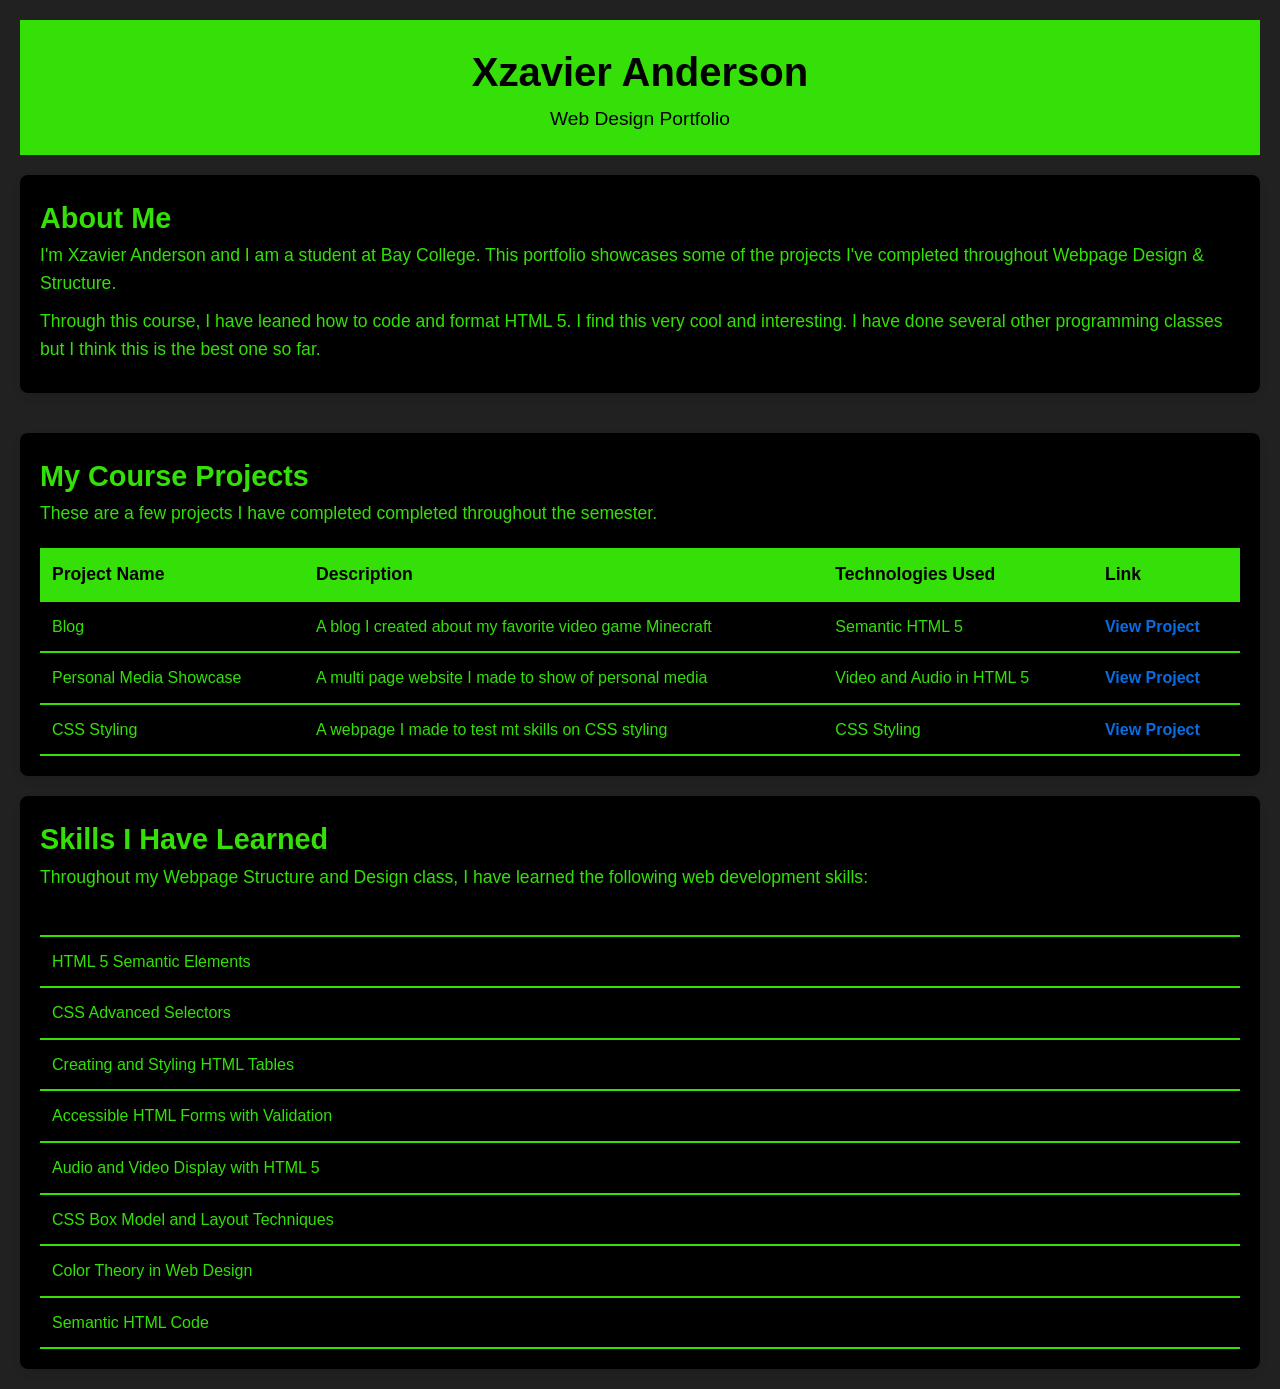
<file: index.html>
<!DOCTYPE html>
<html lang="en">
<head>
    <meta charset="UTF-8">
    <meta name="viewport" content="width=device-width, initial-scale=1.0">
    <title>Xzavier Anderson - Web Design Portfolio</title>
    <link rel="stylesheet" href="styles.css">
</head>
<body>
    <header>
        <h1>Xzavier Anderson</h1>
        <p>Web Design Portfolio</p>
    </header>

    <section id="about-me">
        <h2>About Me</h2>
        <p>I'm Xzavier Anderson and I am a student at Bay College. This portfolio showcases some of the projects I've completed throughout Webpage Design & Structure.</p>
        <p>Through this course, I have leaned how to code and format HTML 5. I find this very cool and interesting. I have done several other programming classes but I think this is the best one so far.</p>
    </section>

    <section id="projects">
        <h2>My Course Projects</h2>
        <p>These are a few projects I have completed completed throughout the semester.</p>
        <table>
            <thead>
                <tr>
                    <th>Project Name</th>
                    <th>Description</th>
                    <th>Technologies Used</th>
                    <th>Link</th>
                </tr>
            </thead>
            <tbody>
                <tr>
                    <td>Blog</td>
                    <td>A blog I created about my favorite video game Minecraft</td>
                    <td>Semantic HTML 5</td>
                    <td><a href="XAnderson-blog\index.html" target="_blank">View Project</a></td>
                </tr>
                <tr>
                    <td>Personal Media Showcase</td>
                    <td>A multi page website I made to show of personal media</td>
                    <td>Video and Audio in HTML 5</td>
                    <td><a href="Personal Media Showcase\index.html" target="_blank">View Project</a></td>
                </tr>
                <tr>
                    <td>CSS Styling</td>
                    <td>A webpage I made to test mt skills on CSS styling</td>
                    <td>CSS Styling</td>
                    <td><a href="CSS_Styling_XAnderson/tech-insights.htm" target="_blank">View Project</a></td>
                </tr>
            </tbody>
        </table>
    </section>
    <section id="skills">
        <h2>Skills I Have Learned</h2>
        <p>Throughout my Webpage Structure and Design class, I have learned the following web development skills:</p>
        <table>
            <tbody>
                <tr>
                    <td></td>
                </tr>
                <tr>
                    <td>HTML 5 Semantic Elements</td>
                </tr>
                <tr>
                    <td>CSS Advanced Selectors</td>
                </tr>
                <tr>
                    <td>Creating and Styling HTML Tables</td>
                </tr>
                <tr>
                    <td>Accessible HTML Forms with Validation</td>
                </tr>
                <tr>
                    <td>Audio and Video Display with HTML 5</td>
                </tr>
                <tr>
                    <td>CSS Box Model and Layout Techniques</td>
                </tr>
                <tr>
                    <td>Color Theory in Web Design</td>
                </tr>
                <tr>
                    <td>Semantic HTML Code</td>
                </tr>
            </tbody>
        </table>
    </section>
</body>
</html>
</file>
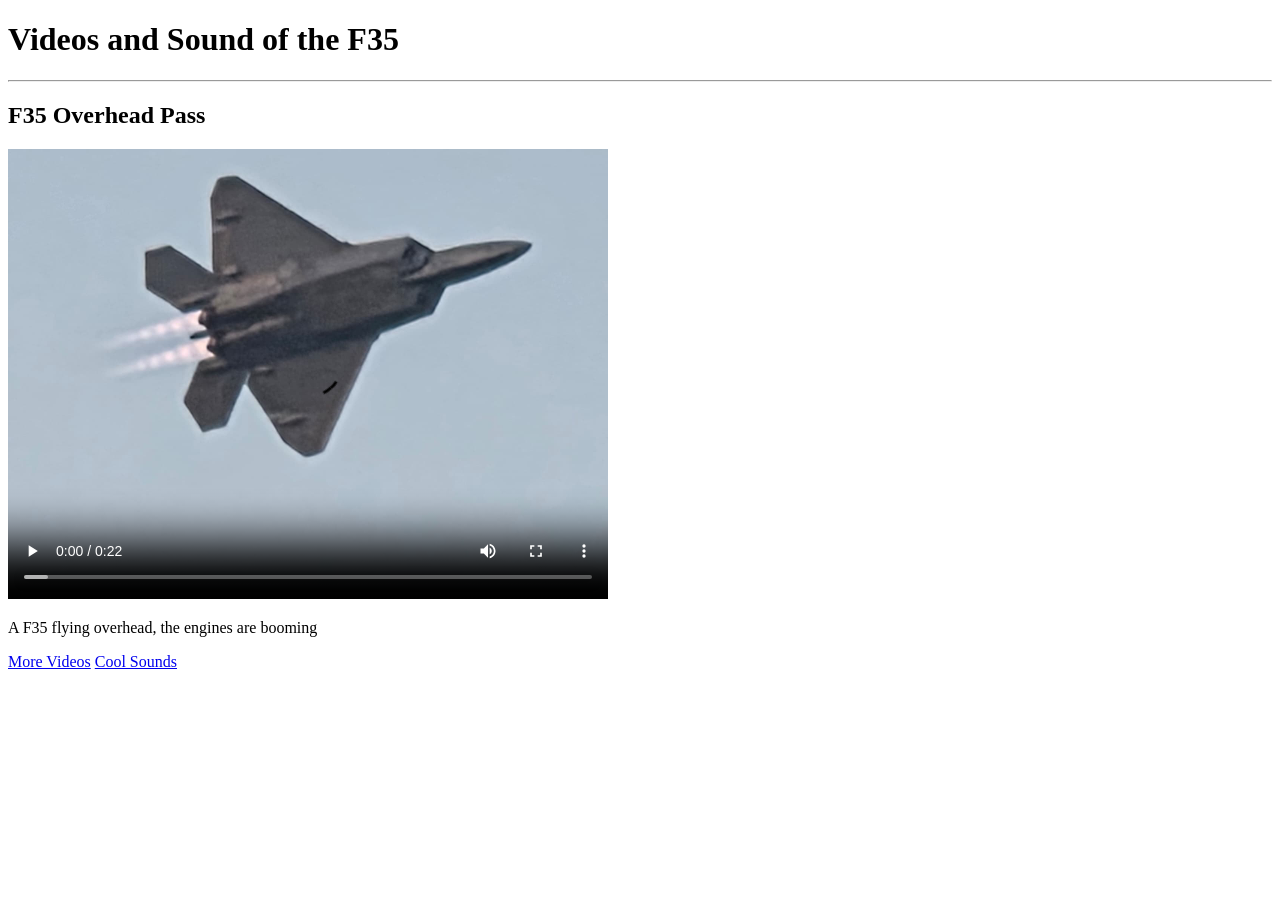
<file: Personal Media Showcase/index.html>
<!DOCTYPE html>
<html lang="en">
<head>
  <meta charset="UTF-8">
  <title>Media Gallery</title>
</head>
<body>
  <h1>Videos and Sound of the F35</h1>
  <hr>
  <h2>F35 Overhead Pass</h2>
  <video controls width="600" poster="Images\Poster.jpg">
    <source src="Videos\OverHeadPass.mp4" type="video/mp4">
    <source src="Videos\OverHeadPass.webm" type="video/webm">
    <p><a href="Videos\OverHeadPass.mp4">Download the video</a></p>
  </video>
  <p class="caption">A F35 flying overhead, the engines are booming</p>
  <p><a href="videos.html">More Videos</a> <a href="audio.html">Cool Sounds</a></p>
</body>
</html>
</file>
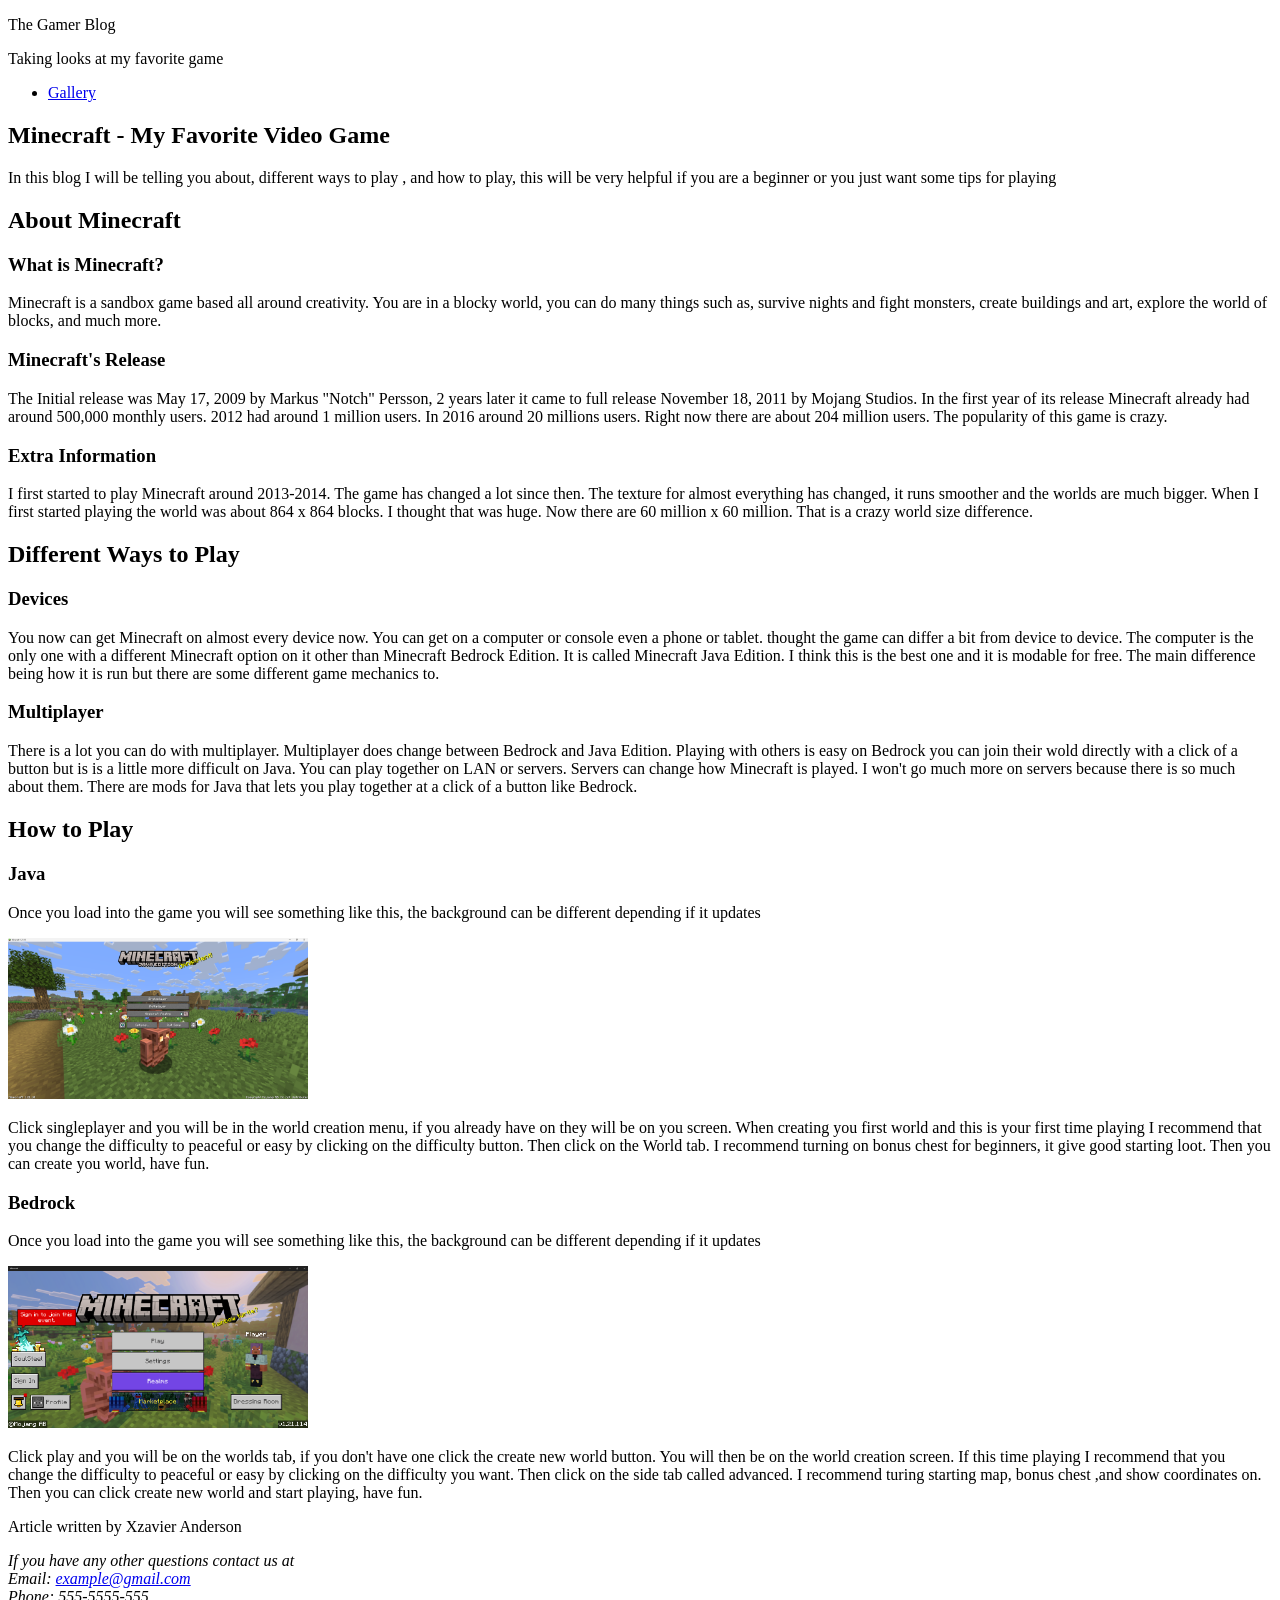
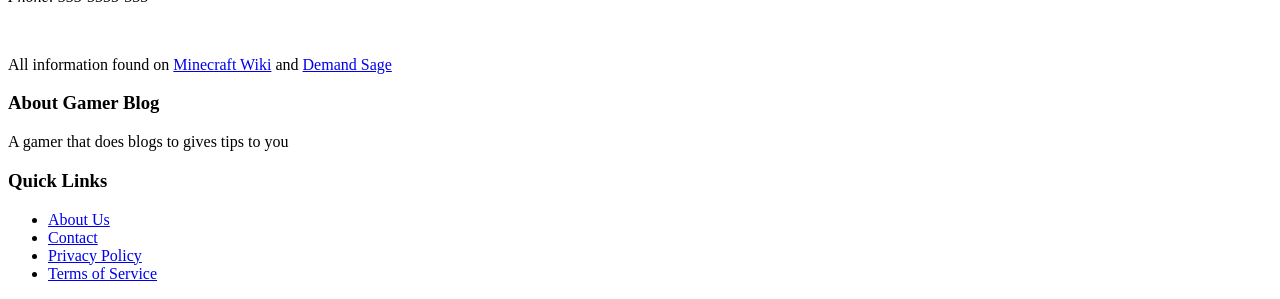
<file: XAnderson-blog/index.html>
<!DOCTYPE html>
<html lang="en">
  <head>
    <meta charset="UTF-8" />
    <meta name="viewport" content="width=device-width, initial-scale=1.0" />
    <title>The Gamer Blog</title>
  </head>
  <body>
    <!--Site Header-->
    <header>
      <p class="website-title">The Gamer Blog</p>
      <p>Taking looks at my favorite game</p>

      <nav aria-label="Main Navigation">
        <ul>
          <li><a href="XAnderson-blog-gallery.html">Gallery</a></li>
        </ul>
      </nav>
    </header>
    <!--Main Content-->
    <main>
      <section>
        <h1>Minecraft - My Favorite Video Game</h1>
        <p>In this blog I will be telling you about, different ways to play , and how to play, this will be very helpful if you are a beginner or you just want some tips for playing</p>
      </section>

      <article>
        <header>
          <h2>About Minecraft</h2>
        </header>
        <section>
          <h3>What is Minecraft?</h3>
          <p>Minecraft is a sandbox game based all around creativity. You are in a blocky world, you can do many things such as, survive nights and fight monsters, create buildings and art, explore the world of blocks, and much more.</p>
          <h3>Minecraft's Release</h3>
          <p>The Initial release was May 17, 2009 by Markus "Notch" Persson, 2 years later it came to full release November 18, 2011 by Mojang Studios. In the first year of its release Minecraft already had around 500,000 monthly users. 2012 had around 1 million users. In 2016 around 20 millions users. Right now there are about 204 million users. The popularity of this game is crazy.</p>
          <h3>Extra Information</h3>
          <p>I first started to play Minecraft around 2013-2014. The game has changed a lot since then. The texture for almost everything has changed, it runs smoother and the worlds are much bigger. When I first started playing the world was about 864 x 864 blocks. I thought that was huge. Now there are 60 million x 60 million. That is a crazy world size difference.</p>
        </section>

        <header>
          <h2>Different Ways to Play</h2>
        </header>
        <section>
          <h3>Devices</h3>
          <p>You now can get Minecraft on almost every device now. You can get on a computer or console even a phone or tablet. thought the game can differ a bit from device to device. The computer is the only one with a different Minecraft option on it other than Minecraft Bedrock Edition. It is called Minecraft Java Edition. I think this is the best one and it is modable for free. The main difference being how it is run but there are some different game mechanics to.</p>
          <h3>Multiplayer</h3>
          <p>There is a lot you can do with multiplayer. Multiplayer does change between Bedrock and Java Edition. Playing with others is easy on Bedrock you can join their wold directly with a click of a button but is is a little more difficult on Java. You can play together on LAN or servers. Servers can change how Minecraft is played. I won't go much more on servers because there is so much about them. There are mods for Java that lets you play together at a click of a button like Bedrock.</p>
        </section>

        <header>
          <h2>How to Play</h2>
        </header>
        <section>
          <h3>Java</h3>
          <p>Once you load into the game you will see something like this, the background can be different depending if it updates</p>
          <img src="Images/JavaHome.png" alt="Minecraft Java's Home Screen" width="300" />
          <p>Click singleplayer and you will be in the world creation menu, if you already have on they will be on you screen. When creating you first world and this is your first time playing I recommend that you change the difficulty to peaceful or easy by clicking on the difficulty button. Then click on the World tab. I recommend turning on bonus chest for beginners, it give good starting loot. Then you can create you world, have fun.</p>
          <h3>Bedrock</h3>
          <p>Once you load into the game you will see something like this, the background can be different depending if it updates</p>
          <img src="Images/BedrockHome.png" alt="Minecraft Bedrock's Home Screen" width="300" />
          <p>Click play and you will be on the worlds tab, if you don't have one click the create new world button. You will then be on the world creation screen. If this time playing I recommend that you change the difficulty to peaceful or easy by clicking on the difficulty you want. Then click on the side tab called advanced. I recommend turing starting map, bonus chest ,and show coordinates on. Then you can click create new world and start playing, have fun.</p>
        </section>
      </article>
      <footer>
        <p>Article written by Xzavier Anderson</p>
        <address>
        <p>If you have any other questions contact us at <br>
        Email: <a href="MAILTO:example@gamil.com">example@gmail.com</a><br>
        Phone: 555-5555-555</p><br>
      </address>
        <p>All information found on <a href="https://minecraft.fandom.com/wiki/Minecraft_Wiki">Minecraft Wiki</a> and <a href="https://www.demandsage.com/minecraft-statistics/">Demand Sage</a></p>
      </footer>
    </main>

    <!--Cite Footer-->
    <footer>
      <h3>About Gamer Blog</h3>
      <p>A gamer that does blogs to gives tips to you</p>
      <h3>Quick Links</h3>
      <nav>
        <ul>
          <li><a href="#">About Us</a></li>
          <li><a href="#">Contact</a></li>
          <li><a href="#">Privacy Policy</a></li>
          <li><a href="#">Terms of Service</a></li>
        </ul>
      </nav>
    </footer>
  </body>
</html>
</file>
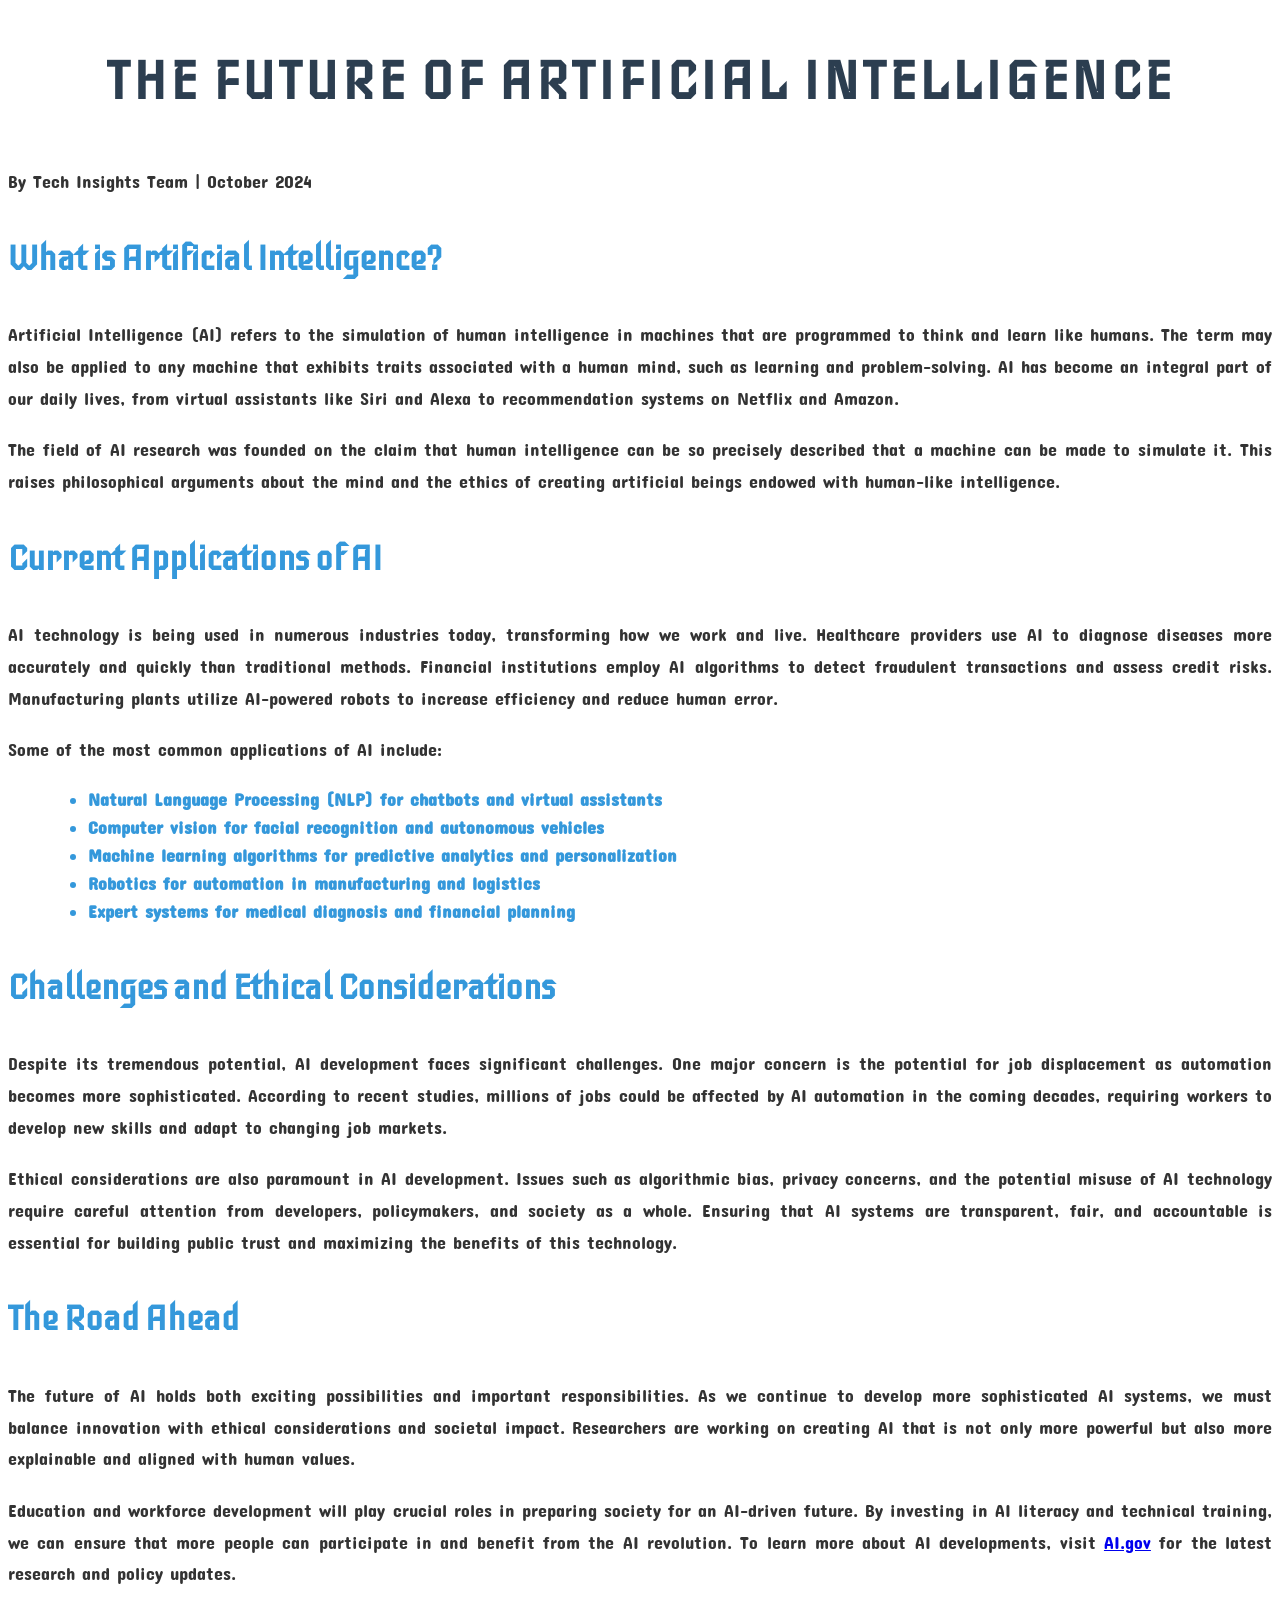
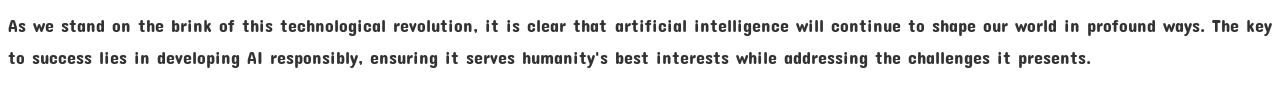
<file: CSS_Styling_XAnderson/tech-insights.htm>
<!DOCTYPE html>
<html lang="en">
<head>
  <link href="Styles.css" rel="stylesheet">
    <meta charset="UTF-8">
    <meta name="viewport" content="width=device-width, initial-scale=1.0">
    <title>Tech Insights - The Future of Artificial Intelligence</title>
</head>
<body>
    <header>
        <h1>The Future of Artificial Intelligence</h1>
        <p>By Tech Insights Team | October 2024</p>
    </header>

    <main>
        <h2>What is Artificial Intelligence?</h2>
        <p>Artificial Intelligence (AI) refers to the simulation of human intelligence in machines that are programmed to think and learn like humans. The term may also be applied to any machine that exhibits traits associated with a human mind, such as learning and problem-solving. AI has become an integral part of our daily lives, from virtual assistants like Siri and Alexa to recommendation systems on Netflix and Amazon.</p>

        <p>The field of AI research was founded on the claim that human intelligence can be so precisely described that a machine can be made to simulate it. This raises philosophical arguments about the mind and the ethics of creating artificial beings endowed with human-like intelligence.</p>

        <h2>Current Applications of AI</h2>
        <p>AI technology is being used in numerous industries today, transforming how we work and live. Healthcare providers use AI to diagnose diseases more accurately and quickly than traditional methods. Financial institutions employ AI algorithms to detect fraudulent transactions and assess credit risks. Manufacturing plants utilize AI-powered robots to increase efficiency and reduce human error.</p>

        <p>Some of the most common applications of AI include:</p>
        <ul>
            <li>Natural Language Processing (NLP) for chatbots and virtual assistants</li>
            <li>Computer vision for facial recognition and autonomous vehicles</li>
            <li>Machine learning algorithms for predictive analytics and personalization</li>
            <li>Robotics for automation in manufacturing and logistics</li>
            <li>Expert systems for medical diagnosis and financial planning</li>
        </ul>

        <h2>Challenges and Ethical Considerations</h2>
        <p>Despite its tremendous potential, AI development faces significant challenges. One major concern is the potential for job displacement as automation becomes more sophisticated. According to recent studies, millions of jobs could be affected by AI automation in the coming decades, requiring workers to develop new skills and adapt to changing job markets.</p>

        <p>Ethical considerations are also paramount in AI development. Issues such as algorithmic bias, privacy concerns, and the potential misuse of AI technology require careful attention from developers, policymakers, and society as a whole. Ensuring that AI systems are transparent, fair, and accountable is essential for building public trust and maximizing the benefits of this technology.</p>

        <h2>The Road Ahead</h2>
        <p>The future of AI holds both exciting possibilities and important responsibilities. As we continue to develop more sophisticated AI systems, we must balance innovation with ethical considerations and societal impact. Researchers are working on creating AI that is not only more powerful but also more explainable and aligned with human values.</p>

        <p>Education and workforce development will play crucial roles in preparing society for an AI-driven future. By investing in AI literacy and technical training, we can ensure that more people can participate in and benefit from the AI revolution. To learn more about AI developments, visit <a href="https://www.ai.gov">AI.gov</a> for the latest research and policy updates.</p>

        <p>As we stand on the brink of this technological revolution, it is clear that artificial intelligence will continue to shape our world in profound ways. The key to success lies in developing AI responsibly, ensuring it serves humanity's best interests while addressing the challenges it presents.</p>
    </main>
</body>
</html>
</file>
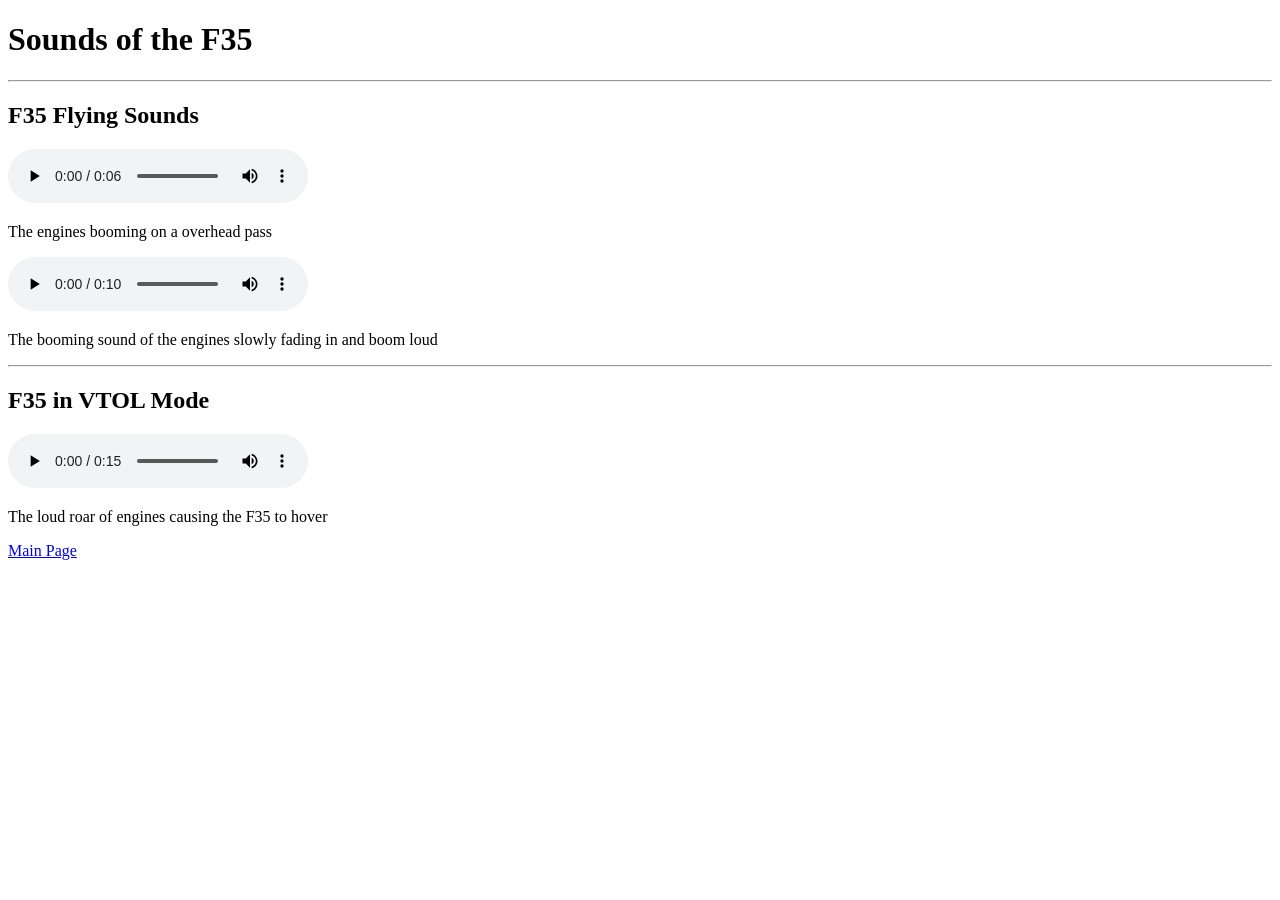
<file: Personal Media Showcase/audio.html>
<!DOCTYPE html>
<html lang="en">
<head>
  <meta charset="UTF-8">
  <title>Audio</title>
</head>
<body>
  <h1>Sounds of the F35</h1>
  <hr>
  <h2>F35 Flying Sounds</h2>
  <audio controls>
    <source src="Audio\Sound1.mp3" type="audio/mp3">
    <source src="Audio\Sound1.oog" type="audio/oog">
    <p><a href="Audio\Sound1.mp3">Download the audio</a></p>
    </audio>
    <p class="caption">The engines booming on a overhead pass</p>
    <audio controls>
    <source src="Audio\Sound2.mp3" type="audio/mp3">
    <source src="Audio\Sound2.oog" type="audio/oog">
    <p><a href="Audio\Sound2.mp3">Download the audio</a></p>
    </audio>
    <p class="caption">The booming sound of the engines slowly fading in and boom loud</p>
    <hr>
    <h2>F35 in VTOL Mode</h2>
  <audio controls>
    <source src="Audio\Vtol Sound.mp3" type="audio/mp3">
    <source src="Audio\Vtol Sound.oog" type="audio/oog">
    <p><a href="Audio\Vtol Sound.mp3">Download the audio</a></p>
    </audio>
    <p class="caption">The loud roar of engines causing the F35 to hover</p>
    <p><a href="index.html">Main Page</a></p>
</body>
</html>
</file>
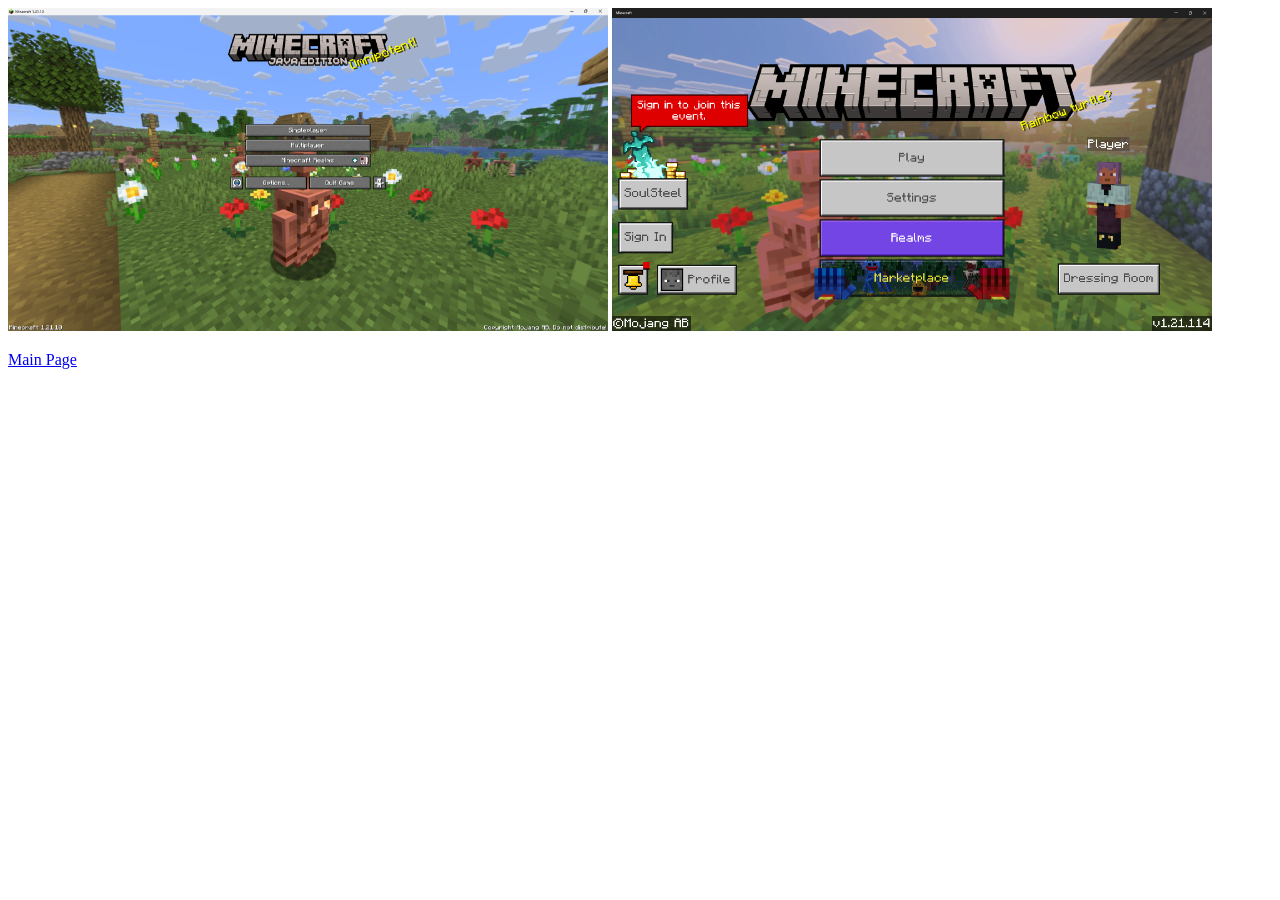
<file: XAnderson-blog/XAnderson-blog-gallery.html>
<!DOCTYPE html>
<html lang="en">
<head>
  <meta charset="UTF-8">
  <meta name="viewport" content="width=device-width, initial-scale=1.0">
  <title>Gallery</title>
</head>
<body>
  <img src="Images\JavaHome.png" alt="Minecraft Java's Home Screen" width="600">
  <img src="Images\BedrockHome.png" alt="Minecraft Bedrock's Home Screen" width="600">
  <p><a href="XAnderson-blog.html">Main Page</a></p>
</body>
</html>
</file>
<file: styles.css>
/* Reset basic styles */
* {
    margin: 0;
    padding: 0;
    box-sizing: border-box;
}

/* General body styling */
body {
    font-family: Arial, sans-serif;
    background-color: rgb(34, 33, 33);
    color: #34e008;
    line-height: 1.6;
    padding: 20px;
}

/* Header styling */
header {
    background-color: #34e008;
    color: black;
    padding: 20px;
    text-align: center;
}

header h1 {
    font-size: 2.5em;
}

header p {
    font-size: 1.2em;
}

/* About Me Section */
#about-me {
    background-color: black;
    padding: 20px;
    margin-top: 20px;
    border-radius: 8px;
    box-shadow: 0 4px 8px rgba(0, 0, 0, 0.1);
}

#about-me h2 {
    font-size: 1.8em;
    color: #34e008;
}

#about-me p {
    font-size: 1.1em;
    margin-bottom: 10px;
}

/* Projects Section */

#projects {
background-color: black;
    padding: 20px;
    margin-top: 20px;
    border-radius: 8px;
    box-shadow: 0 4px 8px rgba(0, 0, 0, 0.1);
}

#projects {
    margin-top: 40px;
}

#projects h2 {
    font-size: 1.8em;
    color: #34e008;
}

#projects p {
    font-size: 1.1em;
    margin-bottom: 20px;
}

/* Table Styling */
table {
    width: 100%;
    border-collapse: collapse;
    margin-top: 20px;
}

th, td {
    padding: 12px;
    text-align: left;
    border-bottom: 2px solid #34e008;
}

th {
    background-color: #34e008;
    color: black;
    font-size: 1.1em;
}

td {
    font-size: 1em;
}

/* Link Styling */
a {
    color: #086de0;
    text-decoration: none;
    font-weight: bold;
}

a:hover {
    text-decoration: underline;
}

/* Skills Learned*/
#skills {
  background-color: black;
    padding: 20px;
    margin-top: 20px;
    border-radius: 8px;
    box-shadow: 0 4px 8px rgba(0, 0, 0, 0.1);
}

#skills h2 {
    font-size: 1.8em;
    color: #34e008;
}

#skills p {
    font-size: 1.1em;
    margin-bottom: 20px;
}

#skills ul {
    list-style: none;
    padding-left: 0;
}

#skills ul li {
    font-size: 1.1em;
    margin-bottom: 10px;
}
</file>
<file: CSS_Styling_XAnderson/Styles.css>
@import url('https://fonts.googleapis.com/css2?family=Concert+One&family=Honk&family=Iceberg&display=swap');

/**Xzavier Anderson Styles.css**/

h1 {
font-family: Iceberg, Helvetica, sans-serif;
font-size: 3em;
text-align: center;
text-transform: uppercase;
letter-spacing: 4px;
color: #2c3e50;
}

h2 {
  font-family: Iceberg, Helvetica, sans-serif; 
  font-size: 2em;
  font-weight: 700;
  color: #3498db;
}
body {
    font-family: Concert One, Arial, sans-serif;
    font-size: 1.1em;
    line-height: 1.8;
    color: #333333;
}

p {
    text-align: justify;
    margin-bottom: 20px;
}

ul {
    line-height: 1.6;
    margin-left: 40px;
}

li {
    color: #3498db;
    text-decoration: none;
    font-weight: 600;
}
</file>
